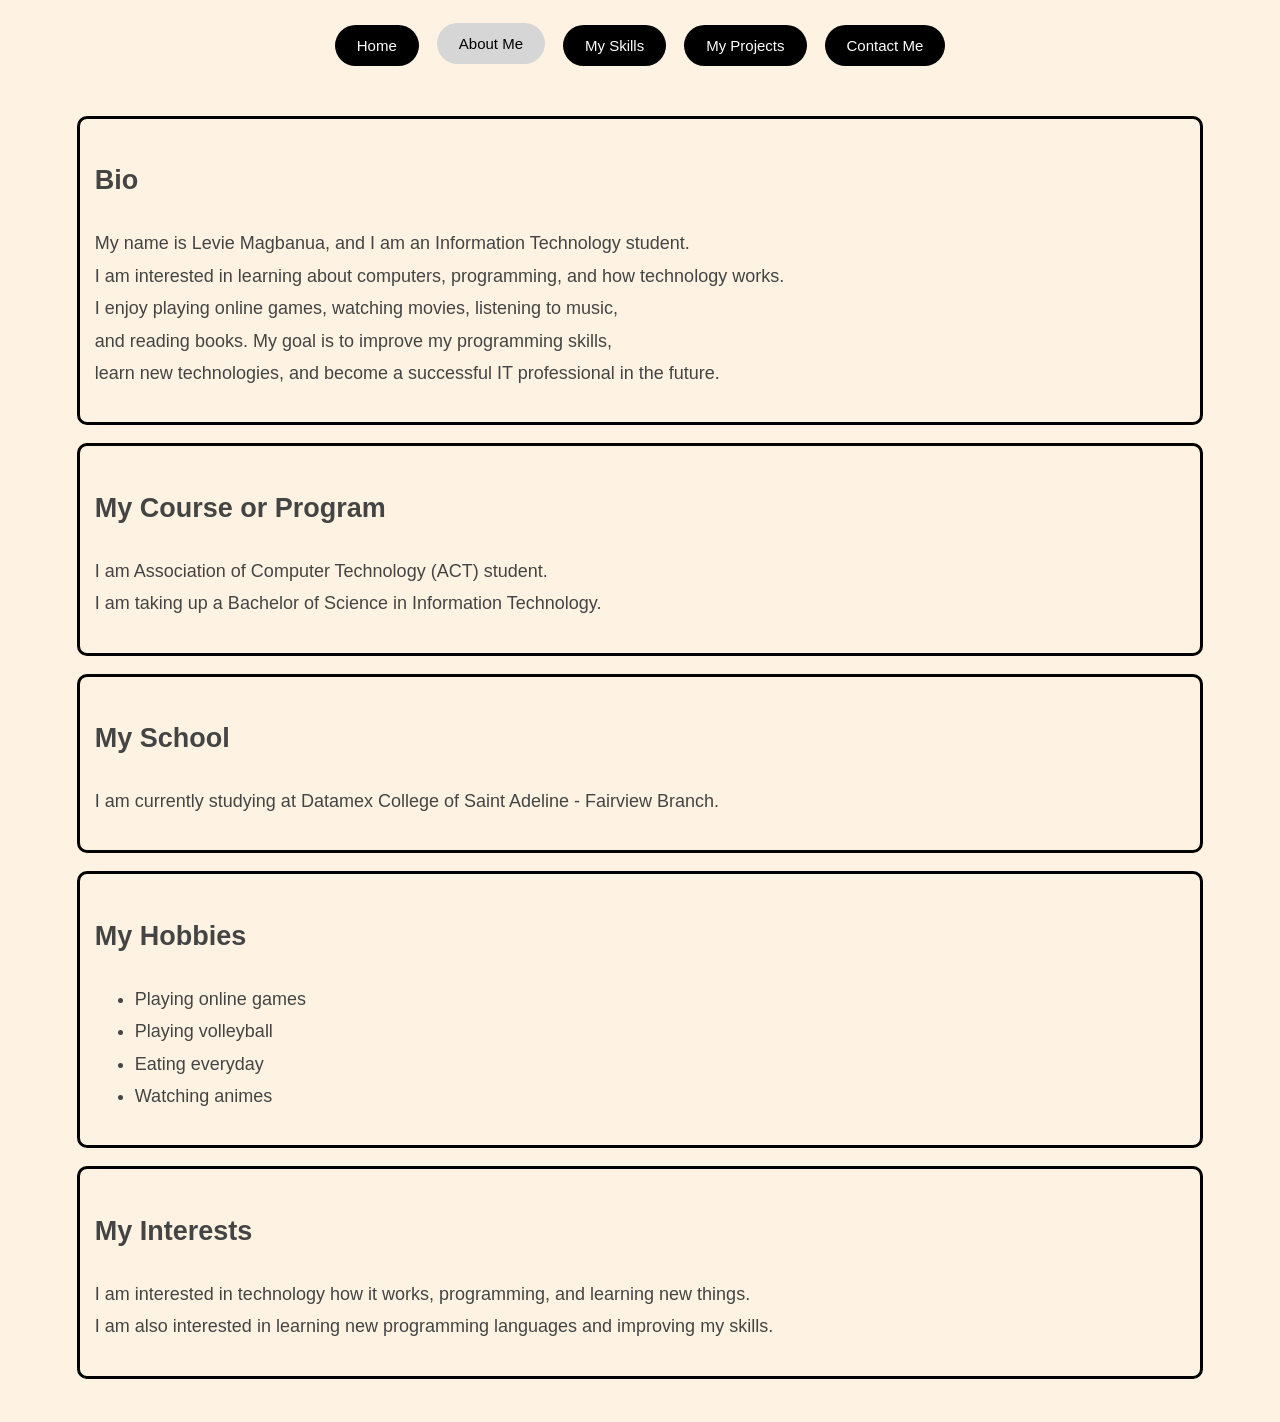
<file: about.html>
<!DOCTYPE html>
<html lang="en">
<head>
    <meta charset="UTF-8">
    <meta name="viewport" content="width=device-width, initial-scale=1.0">
    <title>MY PERSONAL PORTFOLIO</title>
    <link rel="stylesheet" href="style.css">
</head>
<body>
    <div class="about">
    <nav class="nav">
        <a href="index.html">Home</a>
        <a href="about.html" class="active">About Me</a>
        <a href="skills.html">My Skills</a>
        <a href="projects.html">My Projects</a>
        <a href="contact.html">Contact Me</a>
    </nav>

    <div class="bio">
        <h2>Bio</h2>
        <p>
            My name is Levie Magbanua, and I am an Information Technology student. <br>
            I am interested in learning about computers, programming, and how technology works. <br>
            I enjoy playing online games, watching movies, listening to music, <br>
            and reading books. My goal is to improve my programming skills, <br> 
        learn new technologies, and become a successful IT professional in the future. 
    </p>
    </div>

    <div class="course">
        <h2>My Course or Program</h2>
        <p>I am Association of Computer Technology (ACT) student. <br>
            I am taking up a Bachelor of Science in Information Technology. <br>
        </p>
    </div>

    <div class="school">
        <h2>My School</h2>
        <p>
            I am currently studying at Datamex College of Saint Adeline - Fairview Branch.
        </p>
    </div>

    <div class="hobbies">
        <h2>My Hobbies</h2>
        <ul>
            <li>Playing online games</li>
            <li>Playing volleyball</li>
            <li>Eating everyday</li>
            <li>Watching animes</li>
        </ul>
    </div>

    <div class="interests">
        <h2>My Interests</h2>
        <p>
            I am interested in technology how it works, programming, and learning new things. <br>
            I am also interested in learning new programming languages ​​and improving my skills. <br>
        </p>
    </div>
    
    </div>
</body>
</html>
</file>
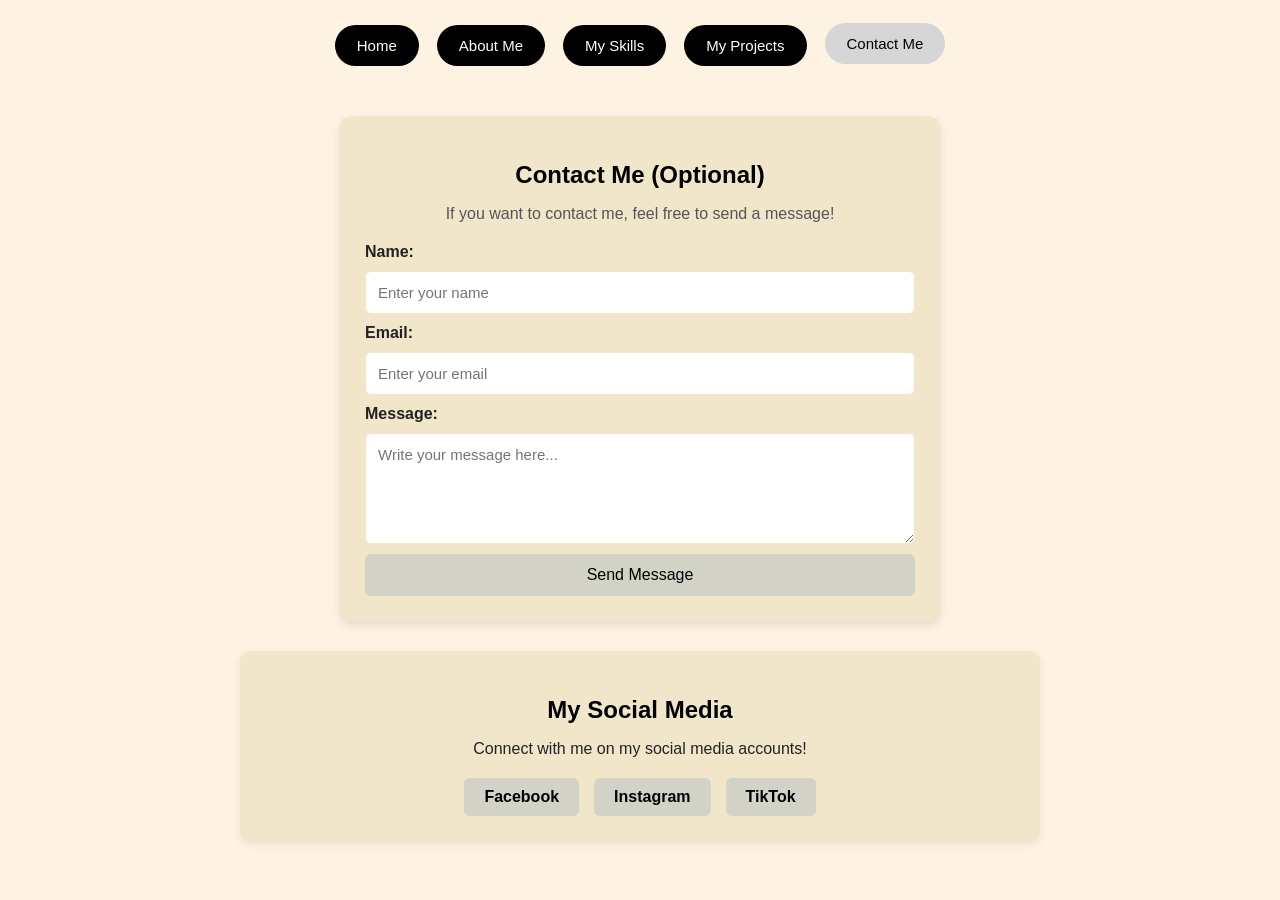
<file: contact.html>
<!DOCTYPE html>
<html lang="en">
<head>
    <meta charset="UTF-8">
    <meta name="viewport" content="width=device-width, initial-scale=1.0">
    <title>MY PERSONAL PORTFOLIO</title>
    <link rel="stylesheet" href="style.css">
</head>
<body>
    <div class="contact">
    <nav class="nav">
        <a href="index.html">Home</a>
        <a href="about.html">About Me</a>
        <a href="skills.html">My Skills</a>
        <a href="projects.html">My Projects</a>
        <a href="contact.html" class="active">Contact Me</a>
    </nav>

    <section id="contact">
    <h2>Contact Me (Optional)</h2>
    <p>If you want to contact me, feel free to send a message!</p>

    <form action="#" method="post">
        <label for="name">Name:</label>
        <input type="text" id="name" name="name"
               placeholder="Enter your name">

        <label for="email">Email:</label>
        <input type="email" id="email" name="email"
               placeholder="Enter your email">

        <label for="message">Message:</label>
        <textarea id="message" name="message" rows="5"
                  placeholder="Write your message here..."></textarea>

        <button type="submit">Send Message</button>
    </form>
</section>

<section id="socials">
    <h2>My Social Media</h2>
    <p>Connect with me on my social media accounts!</p>

    <div class="social-links">
        <a href="https://www.facebook.com/share/1DdLoAaNpf/"
           target="_blank" rel="noopener noreferrer">
            Facebook
        </a>

        <a href="https://www.instagram.com/_levcxz?exln=aHIyeWl0aTRleGQy"
           target="_blank" rel="noopener noreferrer">
            Instagram
        </a>

        <a href="https://www.tiktok.com/@levie.magbanua?_r=1&_t=ZS-9Accvqfuwu0"
           target="_blank" rel="noopener noreferrer">
            TikTok
        </a>
    </div>
</section>

    </div>
</body>
</html>
</file>
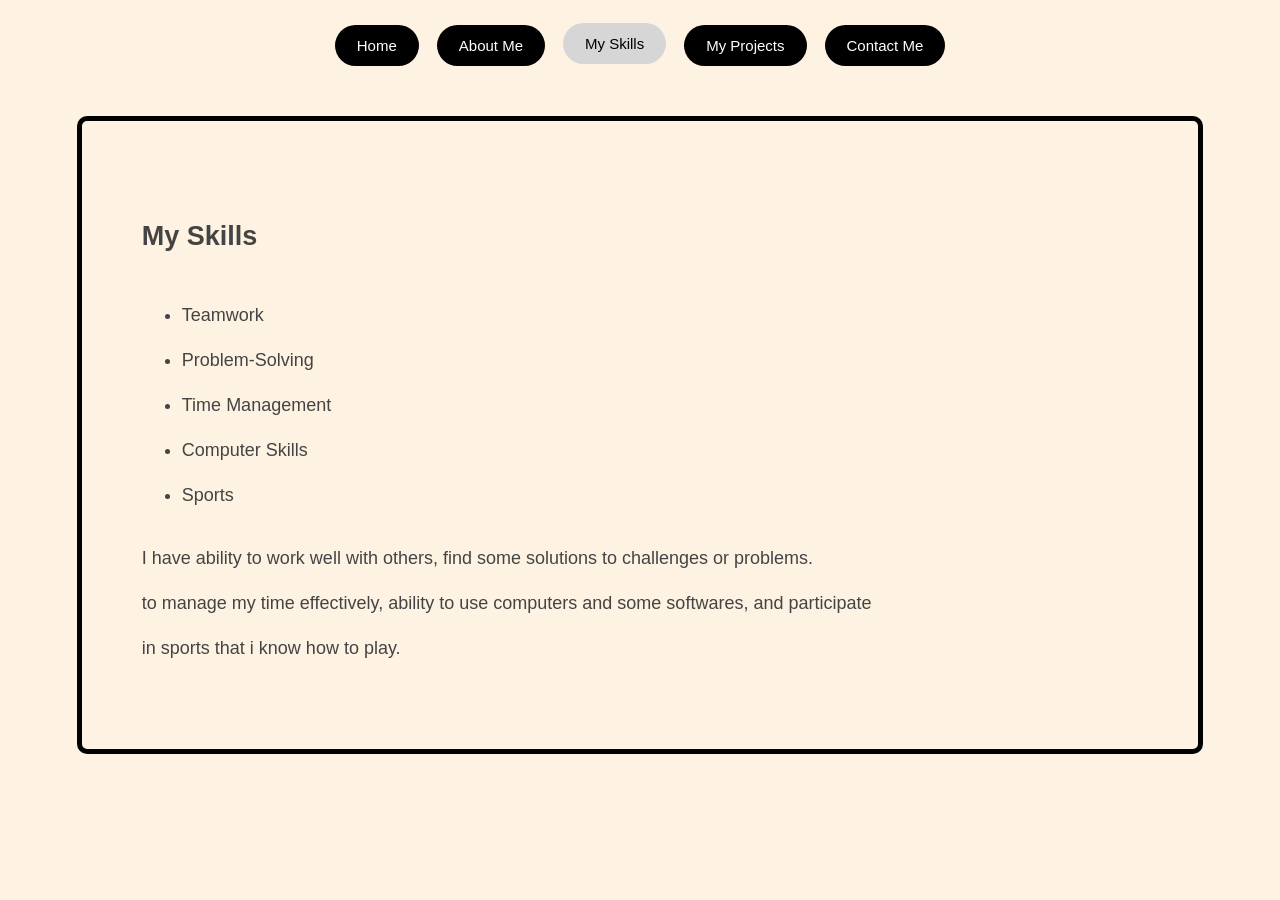
<file: skills.html>
<!DOCTYPE html>
<html lang="en">
<head>
    <meta charset="UTF-8">
    <meta name="viewport" content="width=device-width, initial-scale=1.0">
    <title>DMY PERSONAL PORTFOLIO</title>
    <link rel="stylesheet" href="style.css">
</head>
<body>
    <div class="skills">
    <nav class="nav">
        <a href="index.html">Home</a>
        <a href="about.html">About Me</a>
        <a href="skills.html" class="active">My Skills</a>
        <a href="projects.html">My Projects</a>
        <a href="contact.html">Contact Me</a>
    </nav>

    <section class="myskills">
        <h2>My Skills</h2>
        <ul>
            <li>Teamwork</li>
            <li>Problem-Solving</li>
            <li>Time Management</li>
            <li>Computer Skills</li>
            <li>Sports</li>
        </ul>

        <p>
            I have ability to work well with others, find some solutions to challenges or problems. <br>
            to manage my time effectively, ability to use computers and some softwares, and participate <br>
            in sports that i know how to play.
        </p>

    </section>

    </div>
</body>
</html>
</file>
<file: style.css>
* {
    box-sizing: border-box;
}

body {
    margin: 0;
    padding: 0;
    font-family: Arial, sans-serif;
    background-color: #FEF3E2;
    color: #222222;
}

.home {
    min-height: 100vh;
    background-color: #FEF3E2;
    padding: 25px 6%;
}

.about {
    min-height: 100vh;
    background-color: #FEF3E2;
    padding: 25px 6%;
}

.skills {
    min-height: 100vh;
    background-color: #FEF3E2;
    padding: 25px 6%;
}

.projects {
    min-height: 100vh;
    background-color: #FEF3E2;
    padding: 25px 6%;
}

.contact {
    min-height: 100vh;
    background-color: #FEF3E2;
    padding: 25px 6%;
}

.intro {
    font-size: 20px;
    border: solid 3px #020101;
    padding: 15px;
    font-weight: bold;
    border-radius: 10px;
    line-height: 1.8;
    margin: 0 0 18px;
    color: #444444;
}

.nav {
    display: flex;
    align-items: center;
    justify-content: center;
    flex-wrap: wrap;
    gap: 18px;
    width: 100%;
    margin: 0 auto 50px;
}

.nav a {
    display: inline-block;
    padding: 12px 22px;
    margin: 0;
    background-color: #000000;
    color: #ffffff;
    text-align: center;
    text-decoration: none;
    font-size: 15px;
    border-radius: 30px;
    transition: 0.3s ease;
}

.nav a:hover,
.nav a.active {
    background-color: #d6d6d6;
    color: #000000;
    transform: translateY(-2px);
}

.hero {
    display: flex;
    align-items: center;
    justify-content: center;
    gap: 65px;
    max-width: 1450px;
    margin: 0 auto;
    padding: 0 20px 60px;
}

.hero-image {
    flex: 0 0 42%;
    display: flex;
    justify-content: center;
    align-items: center;
    position: relative;
}

.hero-image img {
    display: block;
    width: 100%;
    max-width: 590px;
    height: 650px;
    object-fit: cover;
    object-position: center;
    border-radius: 38px;
    box-shadow: 0 20px 45px rgba(0, 0, 0, 0.12);
    transition: transform 0.4s ease;
}

.hero-image img:hover {
    transform: scale(1.02);
}

.hero-content {
    flex: 1;
    min-width: 0;
}

.hero-content h3 {
    font-size: clamp(32px, 4vw, 68px);
    line-height: 1.15;
    margin: 0 0 30px;
    text-align: left;
    color: #111827;
    font-weight: 800;
    letter-spacing: -1.5px;
}

.hero-content p {
    font-size: 18px;
    line-height: 1.9;
    margin: 0 0 22px;
    text-align: left;
    color: #292929;
    border: 2px solid #f2c58e;
    border-radius: 22px;
    padding: 22px 26px;
    background-color: rgba(255, 255, 255, 0.2);
    transition: 0.3s ease;
}

.hero-content p:hover {
    background-color: #fffaf2;
    border-color: #e9aa4d;
}

.hero-content h5 {
    font-size: 20px;
    font-weight: bold;
    margin: 0;
    text-align: left;
    color: #111827;
}

@media (max-width: 1000px) {
    .hero {
        gap: 35px;
    }

    .hero-image {
        flex: 0 0 40%;
    }

    .hero-image img {
        height: 520px;
    }

    .hero-content p {
        font-size: 16px;
        padding: 20px;
    }

    .nav {
        gap: 10px;
    }
}

@media (max-width: 768px) {
    .index {
        padding: 20px 5%;
    }

    .nav {
        gap: 10px;
        margin-bottom: 35px;
    }

    .nav a {
        padding: 10px 16px;
        font-size: 13px;
    }

    .hero {
        flex-direction: column;
        gap: 30px;
        padding: 0 0 40px;
    }

    .hero-image {
        flex: none;
        width: 100%;
    }

    .hero-image img {
        width: 100%;
        max-width: 380px;
        height: 430px;
        border-radius: 28px;
    }

    .hero-content {
        width: 100%;
    }

    .hero-content h3 {
        font-size: 36px;
        text-align: center;
        letter-spacing: -0.5px;
        margin-bottom: 22px;
    }

    .hero-content p {
        font-size: 15px;
        line-height: 1.8;
        text-align: left;
        padding: 18px;
        border-radius: 16px;
    }

    .hero-content h5 {
        font-size: 17px;
        text-align: center;
    }
}

@media (max-width: 400px) {
    .nav a {
        padding: 9px 12px;
        font-size: 12px;
    }

    .hero-image img {
        height: 350px;
    }

    .hero-content h3 {
        font-size: 30px;
    }

    .hero-content p {
        font-size: 14px;
        padding: 15px;
    }
}

.bio {
    font-size: 18px;
    border: solid 3px #020101;
    border-radius: 10px;
    padding: 15px;
    line-height: 1.8;
    margin: 0 0 18px;
    text-align: left;
    color: #444444;
}

.interests {
    font-size: 18px;
    border: solid 3px #020101;
    border-radius: 10px;
    padding: 15px;
    line-height: 1.8;
    margin: 0 0 18px;
    text-align: left;
    color: #444444;
}

.course {
    font-size: 18px;
    border: solid 3px #020101;
    border-radius: 10px;
    padding: 15px;
    line-height: 1.8;
    margin: 0 0 18px;
    text-align: left;
    color: #444444;
}

.hobbies {
    font-size: 18px;
    border: solid 3px #020101;
    border-radius: 10px;
    padding: 15px;
    line-height: 1.8;
    margin: 0 0 18px;
    text-align: left;
    color: #444444;
}

.school {
    font-size: 18px;
    border: solid 3px #020101;
    border-radius: 10px;
    padding: 15px;
    line-height: 1.8;
    margin: 0 0 18px;
    text-align: left;
    color: #444444;
}

.myskills {
    margin-top: 20px;
    font-size: 18px;
    border: solid 5px #020101;
    border-radius: 10px;
    padding: 60px;
    line-height: 2.5;
    margin: 0 0 18px;
    text-align: left;
    color: #444444;
}

#contact {
    max-width: 600px;
    margin: 30px auto;
    padding: 25px;
    background-color: #F1E6C9;
    border-radius: 12px;
    box-shadow: 0 4px 10px rgba(0, 0, 0, 0.1);
}

#contact h2 {
    text-align: center;
    color: #000000;
    margin-bottom: 10px;
}

#contact p {
    text-align: center;
    margin-bottom: 20px;
    color: #555;
}

#contact form {
    display: flex;
    flex-direction: column;
    gap: 10px;
}

#contact label {
    font-weight: bold;
}

#contact input,
#contact textarea {
    width: 100%;
    padding: 12px;
    border: 1px solid #F1E6C9;
    border-radius: 6px;
    font-size: 15px;
    font-family: Arial, sans-serif;
}

#contact input:focus,
#contact textarea:focus {
    outline: none;
    border-color: #4267b2;
}

#contact textarea {
    resize: vertical;
}

#contact button {
    padding: 12px;
    background-color: #d3d2c7;
    color: black;
    border: none;
    border-radius: 6px;
    font-size: 16px;
    cursor: pointer;
}

#contact button:hover {
    background-color: #EBD5AB;
}

@media (max-width: 600px) {
    #contact {
        margin: 15px;
        padding: 20px;
    }
}

#socials {
    max-width: 800px;
    margin: 25px auto;
    padding: 25px;
    background-color: #F1E6C9;
    border-radius: 10px;
    text-align: center;
    box-shadow: 0 3px 8px #00000015;
}

#socials h2 {
    color: black;
    margin-bottom: 10px;
}

#socials p {
    margin-bottom: 20px;
}

.social-links {
    display: flex;
    justify-content: center;
    gap: 15px;
    flex-wrap: wrap;
}

.social-links a {
    display: inline-block;
    background-color: #d3d2c7;
    color: black;
    padding: 10px 20px;
    border-radius: 6px;
    text-decoration: none;
    font-weight: bold;
    transition: 0.3s;
}

.social-links a:hover {
    background-color: #EBD5AB;
    transform: translateY(-3px);
}

@media (max-width: 600px) {
    #socials {
        margin: 15px;
    }
}

.project-header {
    text-align: center;
    padding: 30px 15px;
    margin-bottom: 30px;
}

.project-header h1 {
    font-size: 42px;
    color: #263238;
    margin-bottom: 12px;
    letter-spacing: 1px;
}

.project-header p {
    font-size: 17px;
    color: #607d8b;
}

.gallery {
    display: grid;
    grid-template-columns: repeat(2, 1fr);
    gap: 25px;
    max-width: 900px;
    margin: 0 auto 50px;
}

.image-card {
    background: #F1E6C9;
    padding: 12px;
    border-radius: 18px;
    overflow: hidden;
    box-shadow: 0 8px 20px rgba(0, 0, 0, 0.12);
    transition: transform 0.3s ease,
                box-shadow 0.3s ease;
}

.image-card:hover {
    transform: translateY(-8px);
    box-shadow: 0 15px 30px rgba(0, 0, 0, 0.2);
}

.image-card img {
    width: 100%;
    height: 260px;
    object-fit: contain;
    display: block;
    border-radius: 12px;
    background: #F1E6C9;
}

.project-info {
    max-width: 900px;
    margin: 0 auto;
    padding: 35px;
    text-align: center;
    background: #F1E6C9;
    border-radius: 20px;
    box-shadow: 0 8px 25px rgba(0, 0, 0, 0.10);
}

.project-info h2 {
    font-size: 28px;
    margin-bottom: 18px;
    color: #263238;
}

.project-info h3 {
    font-size: 21px;
    margin-bottom: 18px;
    color: #263238;
}

.tech-list {
    display: flex;
    justify-content: center;
    flex-wrap: wrap;
    gap: 12px;
    margin-bottom: 30px;
}

.tech-list span {
    background: #EBD5AB;
    color: black;
    padding: 10px 18px;
    border-radius: 25px;
    font-size: 14px;
    font-weight: bold;
    border: 1px solid #b2dfdb;
}

@media (max-width: 600px) {
    body {
        padding: 15px;
    }

    .project-header h1 {
        font-size: 30px;
    }

    .project-header p {
        font-size: 14px;
    }

    .gallery {
        grid-template-columns: 1fr;
        gap: 18px;
    }

    .image-card img {
        height: 230px;
    }

    .project-info {
        padding: 25px 18px;
    }

    .project-info h2 {
        font-size: 24px;
    }
}
</file>
